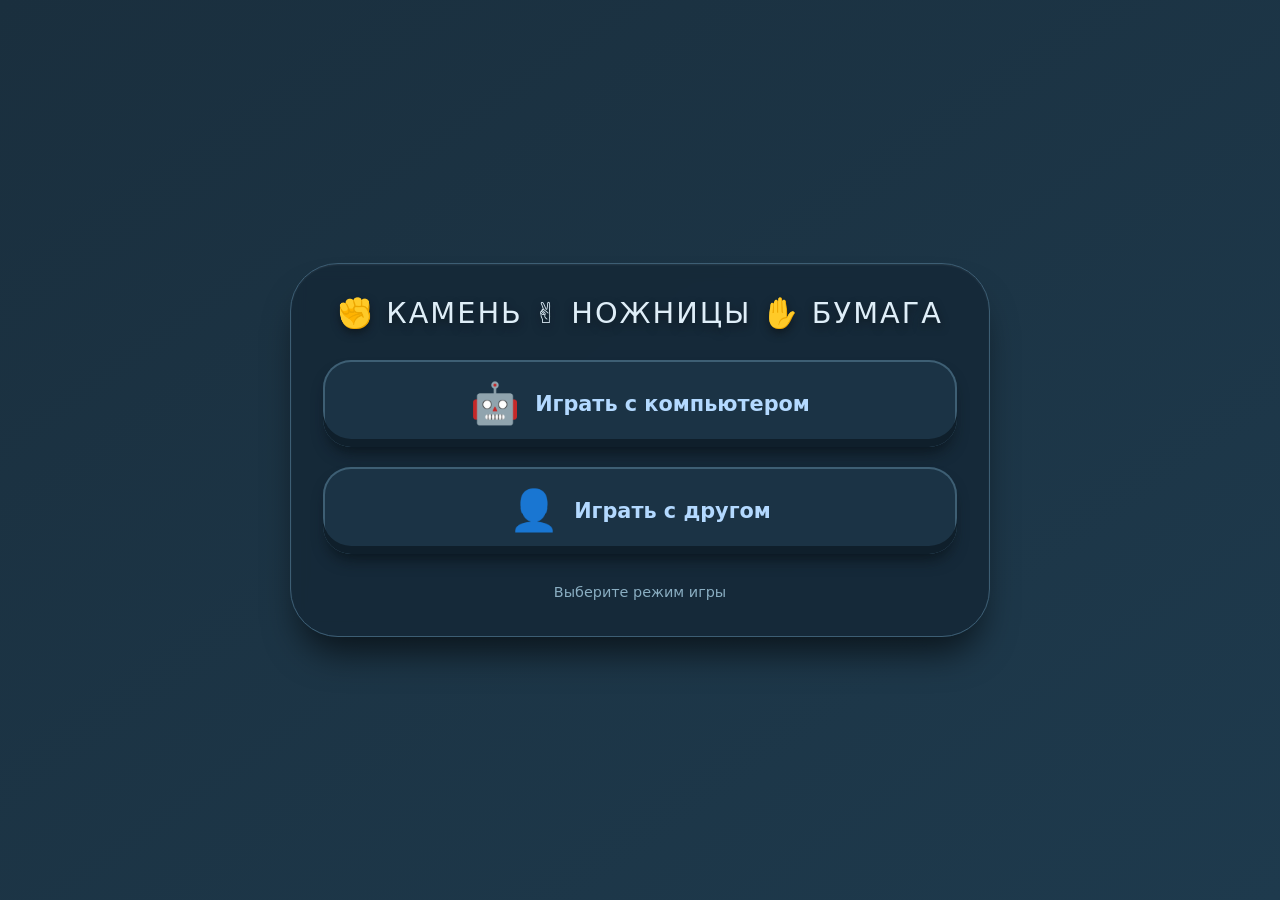
<file: index.html>
<!DOCTYPE html>
<html lang="ru">
<head>
    <meta charset="UTF-8">
    <meta name="viewport" content="width=device-width, initial-scale=1.0">
    <title>Камень-Ножницы-Бумага</title>
    <link rel="stylesheet" href="style.css">
</head>
<body>
<div class="game-container" id="gameContainer">
    
    <div class="screen active" id="menuScreen">
        <h1>✊ КАМЕНЬ ✌ НОЖНИЦЫ ✋ БУМАГА</h1>
        <div class="menu-buttons">
            <button class="menu-btn" id="playWithComputer">
                <span class="menu-emoji">🤖</span>
                <span>Играть с компьютером</span>
            </button>
            <button class="menu-btn" id="playWithHuman">
                <span class="menu-emoji">👤</span>
                <span>Играть с другом</span>
            </button>
        </div>
        <div class="footer-note">Выберите режим игры</div>
    </div>
    
    <div class="screen" id="computerScreen">
        <div class="back-button" id="backFromComputer">← В меню</div>
        <h1>🤖 ИГРА С КОМПЬЮТЕРОМ</h1>
        
        <div class="score-area">
            <div class="score-box">
                <div class="score-label">Вы</div>
                <div class="score-value" id="playerScoreComputer">0</div>
            </div>
            <div class="score-divider">:</div>
            <div class="score-box">
                <div class="score-label">Компьютер</div>
                <div class="score-value" id="computerScore">0</div>
            </div>
        </div>
        
        <div class="turn-indicator" id="turnIndicatorComputer">Сделайте выбор</div>
        
        <div class="choices-area">
            <button class="choice-btn" data-choice="rock">
                <span class="choice-emoji">✊</span>
                <span class="choice-text">Камень</span>
            </button>
            <button class="choice-btn" data-choice="scissors">
                <span class="choice-emoji">✌</span>
                <span class="choice-text">Ножницы</span>
            </button>
            <button class="choice-btn" data-choice="paper">
                <span class="choice-emoji">✋</span>
                <span class="choice-text">Бумага</span>
            </button>
        </div>
        
        <div class="result-area">
            <div class="battle-display">
                <div class="player-choice-display" id="playerChoiceDisplayComputer">❓</div>
                <div class="vs-text">VS</div>
                <div class="player-choice-display" id="computerChoiceDisplayComputer">❓</div>
            </div>
            <div class="message" id="statusMessageComputer">Выберите камень, ножницы или бумагу</div>
        </div>
        
        <button class="btn-reset" id="resetButtonComputer">↻ Сбросить счёт</button>
        <div class="footer-note">Игра до 5 побед</div>
    </div>
    
    <div class="screen" id="humanScreen">
        <div class="back-button" id="backFromHuman">← В меню</div>
        <h1>👤 ИГРА С ДРУГОМ</h1>
        
        <div class="score-area">
            <div class="score-box">
                <div class="score-label">Игрок 1</div>
                <div class="score-value" id="player1Score">0</div>
            </div>
            <div class="score-divider">:</div>
            <div class="score-box">
                <div class="score-label">Игрок 2</div>
                <div class="score-value" id="player2Score">0</div>
            </div>
        </div>
        
        <div class="turn-indicator" id="turnIndicatorHuman">Игрок 1 делает выбор</div>
        
        <div class="human-players-area">
            <div class="player-section">
                <h3>Игрок 1</h3>
                <p class="player-hint" id="player1Hint">Ваш ход, выбирайте</p>
                <div class="choices-area small-choices">
                    <button class="choice-btn-human player1-btn" data-choice="rock">
                        <span class="choice-emoji">✊</span>
                        <span class="choice-text">Камень</span>
                    </button>
                    <button class="choice-btn-human player1-btn" data-choice="scissors">
                        <span class="choice-emoji">✌</span>
                        <span class="choice-text">Ножницы</span>
                    </button>
                    <button class="choice-btn-human player1-btn" data-choice="paper">
                        <span class="choice-emoji">✋</span>
                        <span class="choice-text">Бумага</span>
                    </button>
                </div>
            </div>
            
            <div class="player-section">
                <h3>Игрок 2</h3>
                <p class="player-hint" id="player2Hint">Ждите свой ход</p>
                <div class="choices-area small-choices">
                    <button class="choice-btn-human player2-btn" data-choice="rock">
                        <span class="choice-emoji">✊</span>
                        <span class="choice-text">Камень</span>
                    </button>
                    <button class="choice-btn-human player2-btn" data-choice="scissors">
                        <span class="choice-emoji">✌</span>
                        <span class="choice-text">Ножницы</span>
                    </button>
                    <button class="choice-btn-human player2-btn" data-choice="paper">
                        <span class="choice-emoji">✋</span>
                        <span class="choice-text">Бумага</span>
                    </button>
                </div>
            </div>
        </div>
        
        <button class="btn-reset" id="resetButtonHuman">↻ Сбросить счёт</button>
        <div class="footer-note">Игра до 5 побед</div>
    </div>
    
</div>

<script src="nozni.js"></script>
</body>
</html>
</file>
<file: style.css>
* {
    box-sizing: border-box;
    font-family: 'Segoe UI', Roboto, system-ui, sans-serif;
}

body {
    min-height: 100vh;
    margin: 0;
    background: linear-gradient(145deg, #1a2f3e 0%, #1e3a4d 100%);
    display: flex;
    justify-content: center;
    align-items: center;
}

.game-container {
    background: rgba(22, 40, 56, 0.9);
    backdrop-filter: blur(8px);
    padding: 2rem 2rem 2.2rem;
    border-radius: 48px;
    box-shadow: 0 25px 35px -10px rgba(0,0,0,0.6), inset 0 1px 2px rgba(255,255,255,0.08);
    border: 1px solid #3d5e74;
    text-align: center;
    max-width: 700px;
    width: 100%;
    position: relative;
}

.screen {
    display: none;
}

.screen.active {
    display: block;
}

h1 {
    margin: 0 0 25px 0;
    font-weight: 400;
    letter-spacing: 2px;
    font-size: 1.8rem;
    color: #dfeef8;
    text-shadow: 0 4px 8px #0f1a22;
}

.back-button {
    position: absolute;
    top: 20px;
    left: 25px;
    color: #b3d9ff;
    cursor: pointer;
    font-size: 1rem;
    font-weight: 600;
    padding: 8px 15px;
    border-radius: 20px;
    background: #1b3343;
    box-shadow: 0 3px 0 #0f1f2b;
    transition: all 0.1s ease;
    user-select: none;
}

.back-button:hover {
    background: #243f55;
    transform: translateY(-1px);
}

.back-button:active {
    transform: translateY(2px);
    box-shadow: 0 1px 0 #0f1f2b;
}

.menu-buttons {
    display: flex;
    flex-direction: column;
    gap: 20px;
    margin: 30px 0;
}

.menu-btn {
    background: #1b3345;
    border: none;
    border-radius: 28px;
    padding: 20px 30px;
    cursor: pointer;
    box-shadow: inset 0 -8px 0 #0f1f2b, 0 10px 15px -5px #0b171f, 0 0 0 2px #3e5f74 inset;
    transition: all 0.1s ease;
    display: flex;
    align-items: center;
    justify-content: center;
    gap: 15px;
    color: #b3d9ff;
    font-weight: 600;
    font-size: 1.3rem;
}

.menu-btn:hover {
    background: #243f55;
    transform: translateY(-3px);
}

.menu-btn:active {
    transform: scale(0.97);
    box-shadow: inset 0 -3px 0 #0f1f2b, 0 5px 10px -3px black;
}

.menu-emoji {
    font-size: 2.5rem;
}

.score-area {
    display: flex;
    justify-content: center;
    align-items: center;
    gap: 20px;
    margin-bottom: 25px;
}

.score-box {
    background: #1b3343;
    border-radius: 20px;
    padding: 12px 25px;
    box-shadow: inset 0 -6px 0 #0f1f2b, 0 8px 12px -5px #0b171f;
}

.score-label {
    color: #8aaec2;
    font-size: 0.9rem;
    margin-bottom: 5px;
}

.score-value {
    color: #f2e9d8;
    font-size: 2.5rem;
    font-weight: 700;
    text-shadow: 0 3px 0 #1a3a4b;
}

.score-divider {
    color: #8aaec2;
    font-size: 2rem;
    font-weight: 700;
}

.turn-indicator {
    margin: 5px 0 20px;
    font-size: 1.3rem;
    font-weight: 600;
    color: #b3d9ff;
    background: #1b3343;
    padding: 10px 20px;
    border-radius: 60px;
    display: inline-block;
    box-shadow: inset 0 5px 5px rgba(0,0,0,0.2), 0 5px 0 #0f1e28;
    border-bottom: 2px solid #2e5368;
}

.choices-area {
    display: flex;
    justify-content: center;
    gap: 15px;
    margin-bottom: 25px;
}

.small-choices {
    gap: 8px;
    margin-bottom: 10px;
}

.choice-btn {
    background: #1b3345;
    border: none;
    border-radius: 28px;
    padding: 15px 20px;
    cursor: pointer;
    box-shadow: inset 0 -8px 0 #0f1f2b, 0 10px 15px -5px #0b171f, 0 0 0 2px #3e5f74 inset;
    transition: all 0.1s ease;
    display: flex;
    flex-direction: column;
    align-items: center;
    gap: 8px;
    min-width: 110px;
}

.choice-btn-human {
    background: #1b3345;
    border: none;
    border-radius: 20px;
    padding: 10px 12px;
    cursor: pointer;
    box-shadow: inset 0 -5px 0 #0f1f2b, 0 8px 10px -5px #0b171f, 0 0 0 2px #3e5f74 inset;
    transition: all 0.1s ease;
    display: flex;
    flex-direction: column;
    align-items: center;
    gap: 5px;
    min-width: 80px;
}

.choice-btn:hover, .choice-btn-human:hover {
    background: #243f55;
    transform: translateY(-3px);
}

.choice-btn:active, .choice-btn-human:active {
    transform: scale(0.95);
    box-shadow: inset 0 -3px 0 #0f1f2b, 0 5px 10px -3px black;
}

.choice-btn-human.disabled {
    opacity: 0.5;
    cursor: not-allowed;
}

.choice-btn-human.disabled:hover {
    background: #1b3345;
    transform: none;
}

.choice-emoji {
    font-size: 3rem;
    line-height: 1;
}

.choice-text {
    color: #b3d9ff;
    font-weight: 600;
    font-size: 0.9rem;
}

.human-players-area {
    display: flex;
    justify-content: center;
    gap: 15px;
    margin-bottom: 20px;
    flex-wrap: wrap;
}

.player-section {
    background: #172e3c;
    border-radius: 24px;
    padding: 15px;
    box-shadow: inset 0 4px 5px #0a1a24;
    flex: 1;
    min-width: 200px;
}

.player-section h3 {
    color: #b3d9ff;
    margin: 0 0 8px 0;
    font-size: 1.1rem;
}

.player-hint {
    color: #8aaec2;
    margin: 0 0 10px 0;
    font-size: 0.85rem;
    min-height: 20px;
}

.result-area {
    margin-bottom: 25px;
}

.battle-display {
    display: flex;
    justify-content: center;
    align-items: center;
    gap: 20px;
    margin-bottom: 15px;
}

.player-choice-display {
    font-size: 3.5rem;
    background: #1b3343;
    border-radius: 20px;
    padding: 15px 25px;
    box-shadow: inset 0 -6px 0 #0f1f2b;
    min-width: 120px;
    min-height: 100px;
    display: flex;
    align-items: center;
    justify-content: center;
}

.vs-text {
    color: #8aaec2;
    font-size: 1.8rem;
    font-weight: 700;
}

.message {
    font-size: 1.3rem;
    font-weight: 500;
    background: #172e3c;
    padding: 12px 24px;
    border-radius: 40px;
    color: #d6ecff;
    box-shadow: inset 0 2px 5px #0a1a24, 0 5px 0 #0e212c;
    border-bottom: 2px solid #2f556b;
}

.btn-reset {
    background: #e3b35c;
    border: none;
    color: #1c2e3b;
    font-weight: bold;
    font-size: 1.2rem;
    padding: 12px 30px;
    border-radius: 50px;
    cursor: pointer;
    box-shadow: inset 0 -6px 0 #b47d2e, 0 7px 0 #7a521f, 0 2px 8px black;
    border-bottom: 2px solid #f3d48b;
    transition: 0.05s linear;
    text-transform: uppercase;
    letter-spacing: 1.5px;
    margin-bottom: 15px;
}

.btn-reset:hover {
    background: #efc47a;
}

.btn-reset:active {
    transform: translateY(4px);
    box-shadow: inset 0 -3px 0 #b47d2e, 0 3px 0 #7a521f;
}

.footer-note {
    color: #8aaec2;
    font-size: 0.9rem;
}

.winner-glow {
    box-shadow: 0 0 20px #7ae6b3, 0 0 40px #3c7a5e !important;
}
</file>
<file: krestiki.css>
* {
    box-sizing: border-box;
    font-family: 'Segoe UI', Roboto, system-ui, sans-serif;
}

body {
    min-height: 100vh;
    margin: 0;
    background: linear-gradient(145deg, #1a2f3e 0%, #1e3a4d 100%);
    display: flex;
    justify-content: center;
    align-items: center;
}

.game-container {
    background: rgba(22, 40, 56, 0.9);
    backdrop-filter: blur(8px);
    padding: 2rem 2rem 2.2rem;
    border-radius: 48px;
    box-shadow: 0 25px 35px -10px rgba(0,0,0,0.6), inset 0 1px 2px rgba(255,255,255,0.08);
    border: 1px solid #3d5e74;
    text-align: center;
    max-width: 700px;
    width: 100%;
    position: relative;
}

.screen {
    display: none;
}

.screen.active {
    display: block;
}

h1 {
    margin: 0 0 25px 0;
    font-weight: 400;
    letter-spacing: 2px;
    font-size: 1.8rem;
    color: #dfeef8;
    text-shadow: 0 4px 8px #0f1a22;
}

.back-button {
    position: absolute;
    top: 20px;
    left: 25px;
    color: #b3d9ff;
    cursor: pointer;
    font-size: 1rem;
    font-weight: 600;
    padding: 8px 15px;
    border-radius: 20px;
    background: #1b3343;
    box-shadow: 0 3px 0 #0f1f2b;
    transition: all 0.1s ease;
    user-select: none;
}

.back-button:hover {
    background: #243f55;
    transform: translateY(-1px);
}

.back-button:active {
    transform: translateY(2px);
    box-shadow: 0 1px 0 #0f1f2b;
}

.menu-buttons {
    display: flex;
    flex-direction: column;
    gap: 20px;
    margin: 30px 0;
}

.menu-btn {
    background: #1b3345;
    border: none;
    border-radius: 28px;
    padding: 20px 30px;
    cursor: pointer;
    box-shadow: inset 0 -8px 0 #0f1f2b, 0 10px 15px -5px #0b171f, 0 0 0 2px #3e5f74 inset;
    transition: all 0.1s ease;
    display: flex;
    align-items: center;
    justify-content: center;
    gap: 15px;
    color: #b3d9ff;
    font-weight: 600;
    font-size: 1.3rem;
}

.menu-btn:hover {
    background: #243f55;
    transform: translateY(-3px);
}

.menu-btn:active {
    transform: scale(0.97);
    box-shadow: inset 0 -3px 0 #0f1f2b, 0 5px 10px -3px black;
}

.menu-emoji {
    font-size: 2.5rem;
}

.score-area {
    display: flex;
    justify-content: center;
    align-items: center;
    gap: 20px;
    margin-bottom: 25px;
}

.score-box {
    background: #1b3343;
    border-radius: 20px;
    padding: 12px 25px;
    box-shadow: inset 0 -6px 0 #0f1f2b, 0 8px 12px -5px #0b171f;
}

.score-label {
    color: #8aaec2;
    font-size: 0.9rem;
    margin-bottom: 5px;
}

.score-value {
    color: #f2e9d8;
    font-size: 2.5rem;
    font-weight: 700;
    text-shadow: 0 3px 0 #1a3a4b;
}

.score-divider {
    color: #8aaec2;
    font-size: 2rem;
    font-weight: 700;
}

.turn-indicator {
    margin: 5px 0 20px;
    font-size: 1.3rem;
    font-weight: 600;
    color: #b3d9ff;
    background: #1b3343;
    padding: 10px 20px;
    border-radius: 60px;
    display: inline-block;
    box-shadow: inset 0 5px 5px rgba(0,0,0,0.2), 0 5px 0 #0f1e28;
    border-bottom: 2px solid #2e5368;
}

.choices-area {
    display: flex;
    justify-content: center;
    gap: 15px;
    margin-bottom: 25px;
}

.small-choices {
    gap: 8px;
    margin-bottom: 10px;
}

.choice-btn {
    background: #1b3345;
    border: none;
    border-radius: 28px;
    padding: 15px 20px;
    cursor: pointer;
    box-shadow: inset 0 -8px 0 #0f1f2b, 0 10px 15px -5px #0b171f, 0 0 0 2px #3e5f74 inset;
    transition: all 0.1s ease;
    display: flex;
    flex-direction: column;
    align-items: center;
    gap: 8px;
    min-width: 110px;
}

.choice-btn-human {
    background: #1b3345;
    border: none;
    border-radius: 20px;
    padding: 10px 12px;
    cursor: pointer;
    box-shadow: inset 0 -5px 0 #0f1f2b, 0 8px 10px -5px #0b171f, 0 0 0 2px #3e5f74 inset;
    transition: all 0.1s ease;
    display: flex;
    flex-direction: column;
    align-items: center;
    gap: 5px;
    min-width: 80px;
}

.choice-btn:hover, .choice-btn-human:hover {
    background: #243f55;
    transform: translateY(-3px);
}

.choice-btn:active, .choice-btn-human:active {
    transform: scale(0.95);
    box-shadow: inset 0 -3px 0 #0f1f2b, 0 5px 10px -3px black;
}

.choice-btn-human.disabled {
    opacity: 0.5;
    cursor: not-allowed;
}

.choice-btn-human.disabled:hover {
    background: #1b3345;
    transform: none;
}

.choice-emoji {
    font-size: 3rem;
    line-height: 1;
}

.choice-text {
    color: #b3d9ff;
    font-weight: 600;
    font-size: 0.9rem;
}

.human-players-area {
    display: flex;
    justify-content: center;
    gap: 15px;
    margin-bottom: 20px;
    flex-wrap: wrap;
}

.player-section {
    background: #172e3c;
    border-radius: 24px;
    padding: 15px;
    box-shadow: inset 0 4px 5px #0a1a24;
    flex: 1;
    min-width: 200px;
}

.player-section h3 {
    color: #b3d9ff;
    margin: 0 0 8px 0;
    font-size: 1.1rem;
}

.player-hint {
    color: #8aaec2;
    margin: 0 0 10px 0;
    font-size: 0.85rem;
    min-height: 20px;
}

.result-area {
    margin-bottom: 25px;
}

.battle-display {
    display: flex;
    justify-content: center;
    align-items: center;
    gap: 20px;
    margin-bottom: 15px;
}

.player-choice-display {
    font-size: 3.5rem;
    background: #1b3343;
    border-radius: 20px;
    padding: 15px 25px;
    box-shadow: inset 0 -6px 0 #0f1f2b;
    min-width: 120px;
    min-height: 100px;
    display: flex;
    align-items: center;
    justify-content: center;
}

.vs-text {
    color: #8aaec2;
    font-size: 1.8rem;
    font-weight: 700;
}

.message {
    font-size: 1.3rem;
    font-weight: 500;
    background: #172e3c;
    padding: 12px 24px;
    border-radius: 40px;
    color: #d6ecff;
    box-shadow: inset 0 2px 5px #0a1a24, 0 5px 0 #0e212c;
    border-bottom: 2px solid #2f556b;
}

.btn-reset {
    background: #e3b35c;
    border: none;
    color: #1c2e3b;
    font-weight: bold;
    font-size: 1.2rem;
    padding: 12px 30px;
    border-radius: 50px;
    cursor: pointer;
    box-shadow: inset 0 -6px 0 #b47d2e, 0 7px 0 #7a521f, 0 2px 8px black;
    border-bottom: 2px solid #f3d48b;
    transition: 0.05s linear;
    text-transform: uppercase;
    letter-spacing: 1.5px;
    margin-bottom: 15px;
}

.btn-reset:hover {
    background: #efc47a;
}

.btn-reset:active {
    transform: translateY(4px);
    box-shadow: inset 0 -3px 0 #b47d2e, 0 3px 0 #7a521f;
}

.footer-note {
    color: #8aaec2;
    font-size: 0.9rem;
}

.winner-glow {
    box-shadow: 0 0 20px #7ae6b3, 0 0 40px #3c7a5e !important;
}
</file>
